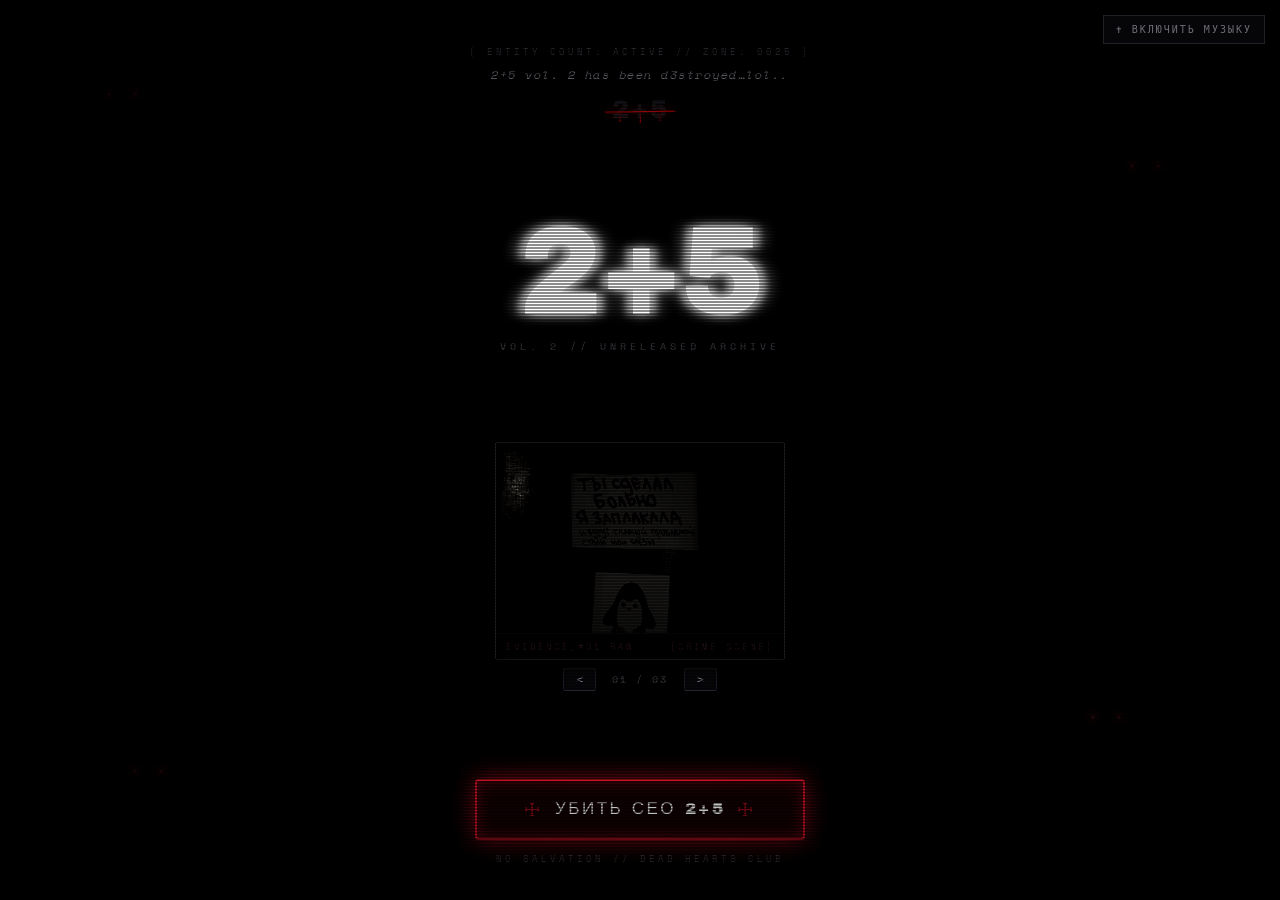
<file: index.html>
<!DOCTYPE html>
<html lang="ru">
<head>
  <meta charset="UTF-8">
  <meta name="viewport" content="width=device-width, initial-scale=1.0, maximum-scale=1.0, user-scalable=no">
  <title>2+5 // DESTROYED</title>
  <link rel="preconnect" href="https://fonts.googleapis.com">
  <link rel="preconnect" href="https://fonts.gstatic.com" crossorigin>
  <link href="https://fonts.googleapis.com/css2?family=Archivo+Black&family=Space+Mono:ital,wght@0,400;0,700;1,400&display=swap" rel="stylesheet">
  
  <style>
    * {
      margin: 0;
      padding: 0;
      box-sizing: border-box;
      -webkit-tap-highlight-color: transparent;
    }

    html, body {
      width: 100%;
      min-height: 100vh;
      min-height: 100dvh;
      background-color: #000000 !important;
      color: #d6d6d6;
      font-family: 'Space Mono', monospace;
      overflow-x: hidden;
      user-select: none;
      position: relative;
    }

    /* ЭЛТ полосы и виньетка */
    .scanlines {
      position: fixed;
      inset: 0;
      background: linear-gradient(rgba(18, 16, 16, 0) 50%, rgba(0, 0, 0, 0.7) 50%);
      background-size: 100% 3px;
      z-index: 30;
      pointer-events: none;
      opacity: 0.65;
    }

    .vignette {
      position: fixed;
      inset: 0;
      background: radial-gradient(circle at center, transparent 30%, #000000 95%);
      z-index: 31;
      pointer-events: none;
    }

    /* Глаза */
    .bg-eyes {
      position: fixed;
      inset: 0;
      pointer-events: none;
      z-index: 2;
    }

    .eye-pair {
      position: absolute;
      display: flex;
      gap: 12px;
      opacity: 0.35;
      filter: drop-shadow(0 0 5px rgba(255, 0, 0, 0.6));
    }

    .bg-eye {
      width: 14px;
      height: 7px;
      background: #080808;
      border-radius: 50%;
      border-top: 1px solid #7a151b;
      border-bottom: 1px solid #330b0e;
      position: relative;
      display: flex;
      align-items: center;
      justify-content: center;
    }

    .bg-eye::after {
      content: "";
      width: 4px;
      height: 4px;
      background: #ff2a3b;
      border-radius: 50%;
      box-shadow: 0 0 6px #ff2a3b;
    }

    .eye-tl { top: 10%; left: 8%; animation: eyeBlink 5.5s infinite; }
    .eye-tr { top: 18%; right: 9%; animation: eyeBlink 7s infinite 1.4s; }
    .eye-bl { bottom: 14%; left: 10%; animation: eyeBlink 6.2s infinite 2.8s; }
    .eye-br { bottom: 20%; right: 12%; animation: eyeBlink 8s infinite 0.5s; }

    @keyframes eyeBlink {
      0%, 93%, 100% { transform: scaleY(1); opacity: 0.35; }
      95% { transform: scaleY(0.08); opacity: 0.05; }
      97% { transform: scaleY(1); opacity: 0.35; }
    }

    /* Пробегающие тени */
    .entity-corridor {
      position: fixed;
      inset: 0;
      pointer-events: none;
      z-index: 3;
      overflow: hidden;
    }

    .shadow-runner {
      position: absolute;
      width: 65px;
      height: 140px;
      background: radial-gradient(ellipse at center, rgba(15, 15, 18, 0.9) 0%, rgba(5, 5, 6, 0.5) 60%, transparent 100%);
      filter: blur(5px) contrast(150%);
      opacity: 0;
      transform: skewX(-20deg);
    }

    .runner-1 {
      top: 14%;
      animation: dashAcross 7s infinite cubic-bezier(0.8, 0, 0.2, 1);
    }

    .runner-2 {
      bottom: 25%;
      animation: dashBack 9.5s infinite 3.5s cubic-bezier(0.8, 0, 0.2, 1);
    }

    @keyframes dashAcross {
      0% { left: -100px; opacity: 0; }
      20% { opacity: 0; }
      24% { left: 20%; opacity: 0.45; filter: blur(6px) drop-shadow(0 0 10px #ff001e); }
      27% { left: 120%; opacity: 0; }
      100% { left: 120%; opacity: 0; }
    }

    @keyframes dashBack {
      0% { right: -100px; opacity: 0; }
      35% { opacity: 0; }
      38% { right: 25%; opacity: 0.4; filter: blur(7px) drop-shadow(0 0 12px #330005); }
      41% { right: 120%; opacity: 0; }
      100% { right: 120%; opacity: 0; }
    }

    /* Основная оболочка */
    .wrapper {
      position: relative;
      z-index: 25;
      min-height: 100vh;
      min-height: 100dvh;
      display: flex;
      flex-direction: column;
      justify-content: space-between;
      align-items: center;
      padding: 35px 20px 35px;
      text-align: center;
      gap: 15px;
    }

    /* Звук */
    .audio-tag {
      position: fixed;
      top: 15px;
      right: 15px;
      z-index: 50;
      display: flex;
      align-items: center;
      gap: 8px;
      padding: 6px 12px;
      background: rgba(8, 8, 10, 0.85);
      border: 1px solid #202026;
      font-size: 10px;
      letter-spacing: 2px;
      color: #6d6d75;
      cursor: pointer;
      backdrop-filter: blur(5px);
    }

    .audio-tag.active {
      color: #ff2222;
      border-color: #610e14;
      box-shadow: 0 0 14px rgba(255, 0, 0, 0.4);
    }

    /* Верх */
    .header-box {
      display: flex;
      flex-direction: column;
      align-items: center;
      gap: 8px;
      margin-top: 10px;
    }

    .terminal-line {
      font-size: 9px;
      color: #44434d;
      letter-spacing: 3px;
      text-transform: uppercase;
    }

    .destroyed-title {
      font-size: 12px;
      color: #8c8994;
      letter-spacing: 1.5px;
      font-style: italic;
    }

    .weeping-box {
      position: relative;
      display: inline-block;
      margin-top: 4px;
    }

    .weep-text {
      font-family: 'Archivo Black', sans-serif;
      font-size: 26px;
      color: #1a1a1f;
      letter-spacing: 2px;
      display: block;
    }

    .tear-svg {
      position: absolute;
      top: 0;
      left: -15%;
      width: 130%;
      height: 120%;
      pointer-events: none;
      filter: drop-shadow(0 0 5px rgba(200, 0, 0, 0.6));
    }

    /* 2+5 по центру */
    .center-content {
      display: flex;
      flex-direction: column;
      align-items: center;
      justify-content: center;
      margin: 10px 0 5px;
    }

    .blur-stack {
      position: relative;
      display: inline-block;
      animation: darkPulse 4.5s infinite ease-in-out;
    }

    .blur-stack .layer {
      font-family: 'Archivo Black', sans-serif;
      font-size: clamp(65px, 22vw, 125px);
      line-height: 0.9;
      letter-spacing: -2px;
      color: #ffffff;
      display: block;
    }

    .blur-stack .layer:not(.main-text) {
      position: absolute;
      top: 0;
      left: 0;
      width: 100%;
      height: 100%;
    }

    .blur-stack .back-2 {
      transform: translateX(-14px);
      opacity: 0.25;
      filter: blur(6px);
    }

    .blur-stack .back-1 {
      transform: translateX(-7px);
      opacity: 0.55;
      filter: blur(3px);
    }

    .blur-stack .front-1 {
      transform: translateX(7px);
      opacity: 0.55;
      filter: blur(3px);
    }

    .blur-stack .front-2 {
      transform: translateX(14px);
      opacity: 0.25;
      filter: blur(6px);
    }

    .blur-stack .main-text {
      position: relative;
      z-index: 2;
      text-shadow: 0 0 12px rgba(255, 255, 255, 0.85);
    }

    .sub-whisper {
      font-size: 10px;
      letter-spacing: 4px;
      color: #47454f;
      margin-top: 10px;
      text-transform: uppercase;
    }

    @keyframes darkPulse {
      0%, 100% { opacity: 1; }
      30% { opacity: 0.95; }
      31% { opacity: 0.1; }
      33% { opacity: 0.85; }
      34% { opacity: 0.05; }
      36% { opacity: 1; }
      75% { opacity: 0.9; }
      76% { opacity: 0.3; }
      78% { opacity: 1; }
    }

    /* ЛИСТАЮЩИЙСЯ СЛАЙДЕР С ФОТОГРАФИЯМИ */
    .slider-box {
      width: 100%;
      max-width: 290px;
      position: relative;
      display: flex;
      flex-direction: column;
      align-items: center;
      gap: 8px;
    }

    .slider-view {
      width: 100%;
      aspect-ratio: 4 / 3;
      background: #09090c;
      border: 1px solid #24242d;
      box-shadow: 0 6px 25px rgba(0,0,0,0.9), inset 0 0 20px rgba(0,0,0,0.8);
      position: relative;
      overflow: hidden;
      border-radius: 2px;
    }

    .slide-item {
      position: absolute;
      inset: 0;
      opacity: 0;
      transition: opacity 0.5s ease;
      display: flex;
      flex-direction: column;
      justify-content: flex-end;
      background-size: cover;
      background-position: center;
      filter: grayscale(80%) contrast(120%) brightness(85%);
    }

    .slide-item.active {
      opacity: 1;
    }

    /* Заглушки для фото в стиле PSX / darkroom */
    .slide-1 {
      background-image: url('pic1.jpg');
    }
    .slide-2 {
      background-image: url('pic2.jpg');
    }
    .slide-3 {
      background-image: url('pic3.jpg');
    }


    .slide-caption {
      background: rgba(4, 4, 6, 0.85);
      border-top: 1px solid #1a1a22;
      padding: 6px 10px;
      font-size: 9px;
      letter-spacing: 2px;
      color: #8c1d28;
      text-transform: uppercase;
      display: flex;
      justify-content: space-between;
      backdrop-filter: blur(4px);
    }

    .slider-nav {
      display: flex;
      align-items: center;
      gap: 16px;
    }

    .nav-btn {
      background: #09090d;
      border: 1px solid #262633;
      color: #9e9ba8;
      font-family: monospace;
      padding: 4px 12px;
      font-size: 11px;
      cursor: pointer;
      border-radius: 2px;
    }

    .nav-btn:active {
      color: #fff;
      border-color: #8c1d28;
    }

    .slide-counter {
      font-size: 10px;
      letter-spacing: 2px;
      color: #55535f;
    }

    /* ЗАМЕТНАЯ ЯРКАЯ КНОПКА «УБИТЬ СЕО 2+5» */
    .footer-box {
      display: flex;
      flex-direction: column;
      align-items: center;
      gap: 12px;
      width: 100%;
      margin-top: 5px;
    }

    .destroy-trigger {
      background: #170104;
      border: 2px solid #ff172b;
      color: #ffffff;
      font-family: 'Archivo Black', sans-serif;
      font-size: clamp(14px, 4vw, 17px);
      letter-spacing: 2.5px;
      text-transform: uppercase;
      padding: 18px 24px;
      display: flex;
      align-items: center;
      justify-content: center;
      gap: 12px;
      cursor: pointer;
      outline: none;
      width: 100%;
      max-width: 330px;
      border-radius: 4px;
      touch-action: manipulation;
      /* Яркое неоновое кровавое свечение */
      box-shadow: 
        0 0 25px rgba(255, 23, 43, 0.75), 
        inset 0 0 16px rgba(255, 23, 43, 0.45);
      animation: alertGlow 1.8s infinite ease-in-out;
      transition: all 0.2s ease;
    }

    @keyframes alertGlow {
      0%, 100% {
        transform: scale(1);
        border-color: #ff172b;
        box-shadow: 0 0 22px rgba(255, 23, 43, 0.75), inset 0 0 15px rgba(255, 23, 43, 0.45);
        text-shadow: 0 0 6px #ffffff;
      }
      50% {
        transform: scale(1.03);
        border-color: #ff5463;
        box-shadow: 0 0 35px rgba(255, 23, 43, 1), inset 0 0 25px rgba(255, 23, 43, 0.75);
        text-shadow: 0 0 12px #ffffff;
      }
    }

    .destroy-trigger:active, .destroy-trigger.dead {
      background: #360207;
      border-color: #ffffff;
      color: #ff2222;
      box-shadow: 0 0 45px rgba(255, 23, 43, 1);
      transform: scale(0.96);
    }

    .btn-cross {
      font-size: 18px;
      color: #ff172b;
    }

    .manifesto {
      font-size: 9px;
      letter-spacing: 3px;
      color: #403e47;
      text-transform: uppercase;
    }

    .glitch-shake {
      animation: screenShake 0.4s cubic-bezier(0.36, 0.07, 0.19, 0.97) both;
    }

    @keyframes screenShake {
      10%, 90% { transform: translate3d(-4px, 3px, 0); }
      20%, 80% { transform: translate3d(5px, -4px, 0); }
      30%, 50%, 70% { transform: translate3d(-7px, 4px, 0); }
      40%, 60% { transform: translate3d(6px, -3px, 0); }
    }
  </style>
</head>
<body id="screen">
  <div class="scanlines"></div>
  <div class="vignette"></div>

  <div class="bg-eyes">
    <div class="eye-pair eye-tl">
      <div class="bg-eye"></div>
      <div class="bg-eye"></div>
    </div>
    <div class="eye-pair eye-tr">
      <div class="bg-eye"></div>
      <div class="bg-eye"></div>
    </div>
    <div class="eye-pair eye-bl">
      <div class="bg-eye"></div>
      <div class="bg-eye"></div>
    </div>
    <div class="eye-pair eye-br">
      <div class="bg-eye"></div>
      <div class="bg-eye"></div>
    </div>
  </div>

  <div class="entity-corridor">
    <div class="shadow-runner runner-1"></div>
    <div class="shadow-runner runner-2"></div>
  </div>

  <div class="audio-tag" id="soundBtn">
    <span>✝</span>
    <span class="audio-status">ВКЛЮЧИТЬ МУЗЫКУ</span>
  </div>

  <audio id="player" loop preload="auto">
    <source src="track.mp3" type="audio/mpeg">
  </audio>

  <div class="wrapper">
    <div class="header-box">
      <div class="terminal-line">[ entity count: active // zone: 0025 ]</div>
      <div class="destroyed-title">2+5 vol. 2 has been d3stroyed…lol..</div>
      
      <div class="weeping-box">
        <span class="weep-text">2+5</span>
        <svg class="tear-svg" viewBox="0 0 160 50">
          <line x1="5" y1="26" x2="155" y2="24" stroke="#8b0000" stroke-width="3" stroke-linecap="round"/>
          <line x1="8" y1="28" x2="150" y2="22" stroke="#ff1a1a" stroke-width="1.2" opacity="0.8"/>
          <path d="M 38 26 Q 36 38 35 44 Q 35 48 37 48 Q 39 48 38 42 Z" fill="#8b0000"/>
          <path d="M 82 25 Q 80 40 79 47 Q 79 50 81 50 Q 83 50 82 43 Z" fill="#b30000"/>
          <path d="M 124 24 Q 122 35 121 42 Q 121 45 123 45 Q 125 45 124 38 Z" fill="#660000"/>
        </svg>
      </div>
    </div>

    <div class="center-content">
      <div class="blur-stack">
        <span class="layer back-2">2+5</span>
        <span class="layer back-1">2+5</span>
        <span class="layer main-text">2+5</span>
        <span class="layer front-1">2+5</span>
        <span class="layer front-2">2+5</span>
      </div>
      <div class="sub-whisper">vol. 2 // unreleased archive</div>
    </div>

    <!-- ЛИСТАЮЩИЕСЯ ФОТОГРАФИИ-ВЕЩДОКИ -->
    <div class="slider-box">
      <div class="slider-view" id="sliderView">
        <div class="slide-item slide-1 active">
          <div class="slide-caption">
            <span>evidence_#01.raw</span>
            <span>[CRIME SCENE]</span>
          </div>
        </div>
        <div class="slide-item slide-2">
          <div class="slide-caption">
            <span>evidence_#02.raw</span>
            <span>[CORRUPTED]</span>
          </div>
        </div>
        <div class="slide-item slide-3">
          <div class="slide-caption">
            <span>evidence_#03.raw</span>
            <span>[MORGUE SECTOR]</span>
          </div>
        </div>
      </div>

      <div class="slider-nav">
        <button class="nav-btn" id="prevSlide">&lt;</button>
        <span class="slide-counter" id="slideIndicator">01 / 03</span>
        <button class="nav-btn" id="nextSlide">&gt;</button>
      </div>
    </div>

    <!-- ЯРКАЯ КНОПКА «УБИТЬ СЕО 2+5» -->
    <div class="footer-box">
      <button class="destroy-trigger" id="killTrigger" type="button">
        <span class="btn-cross">☩</span>
        <span class="btn-label">убить сео 2+5</span>
        <span class="btn-cross">☩</span>
      </button>
      <div class="manifesto">no salvation // dead hearts club</div>
    </div>
  </div>

  <script>
    // Процедурный крик и помехи
    function playScreechDeath() {
      try {
        const ctx = new (window.AudioContext || window.webkitAudioContext)();
        const bufferSize = ctx.sampleRate * 0.45;
        const buffer = ctx.createBuffer(1, bufferSize, ctx.sampleRate);
        const data = buffer.getChannelData(0);
        for (let i = 0; i < bufferSize; i++) {
          data[i] = Math.random() * 2 - 1;
        }

        const noise = ctx.createBufferSource();
        noise.buffer = buffer;

        const filter = ctx.createBiquadFilter();
        filter.type = 'bandpass';
        filter.frequency.setValueAtTime(800, ctx.currentTime);
        filter.frequency.exponentialRampToValueAtTime(3200, ctx.currentTime + 0.25);
        filter.Q.value = 4;

        const noiseGain = ctx.createGain();
        noiseGain.gain.setValueAtTime(0.7, ctx.currentTime);
        noiseGain.gain.exponentialRampToValueAtTime(0.01, ctx.currentTime + 0.45);

        noise.connect(filter);
        filter.connect(noiseGain);
        noiseGain.connect(ctx.destination);
        noise.start();

        const osc = ctx.createOscillator();
        const oscGain = ctx.createGain();
        osc.type = 'sawtooth';
        osc.frequency.setValueAtTime(220, ctx.currentTime);
        osc.frequency.linearRampToValueAtTime(880, ctx.currentTime + 0.08);
        osc.frequency.exponentialRampToValueAtTime(70, ctx.currentTime + 0.45);

        oscGain.gain.setValueAtTime(0.6, ctx.currentTime);
        oscGain.gain.exponentialRampToValueAtTime(0.01, ctx.currentTime + 0.45);

        osc.connect(oscGain);
        oscGain.connect(ctx.destination);
        osc.start();
        osc.stop(ctx.currentTime + 0.45);
      } catch (e) {}
    }

    // Аудио плеер
    const soundBtn = document.getElementById('soundBtn');
    const player = document.getElementById('player');
    const audioStatus = soundBtn.querySelector('.audio-status');
    let soundActive = false;

    soundBtn.addEventListener('click', () => {
      if (!soundActive) {
        player.play().then(() => {
          soundActive = true;
          audioStatus.textContent = 'SOUND: HUZZY B';
          soundBtn.classList.add('active');
        }).catch(() => {
          audioStatus.textContent = 'TRACK.MP3 NOT FOUND';
        });
      } else {
        player.pause();
        soundActive = false;
        audioStatus.textContent = 'SOUND: MUTED';
        soundBtn.classList.remove('active');
      }
    });

    // Логика слайдера фото
    const slides = document.querySelectorAll('.slide-item');
    const indicator = document.getElementById('slideIndicator');
    let currentSlide = 0;

    function showSlide(index) {
      slides.forEach((s, idx) => {
        s.classList.toggle('active', idx === index);
      });
      indicator.textContent = `0${index + 1} / 0${slides.length}`;
    }

    document.getElementById('nextSlide').addEventListener('click', () => {
      currentSlide = (currentSlide + 1) % slides.length;
      showSlide(currentSlide);
    });

    document.getElementById('prevSlide').addEventListener('click', () => {
      currentSlide = (currentSlide - 1 + slides.length) % slides.length;
      showSlide(currentSlide);
    });

    // Свайп пальцем по экрану для перелистывания фото на iPhone
    let touchStartX = 0;
    const sliderView = document.getElementById('sliderView');

    sliderView.addEventListener('touchstart', (e) => {
      touchStartX = e.touches[0].clientX;
    }, { passive: true });

    sliderView.addEventListener('touchend', (e) => {
      const touchEndX = e.changedTouches[0].clientX;
      if (touchStartX - touchEndX > 40) {
        currentSlide = (currentSlide + 1) % slides.length;
        showSlide(currentSlide);
      } else if (touchEndX - touchStartX > 40) {
        currentSlide = (currentSlide - 1 + slides.length) % slides.length;
        showSlide(currentSlide);
      }
    });

    // Клик по кнопке «убить сео»
    const killBtn = document.getElementById('killTrigger');
    const screen = document.getElementById('screen');

    killBtn.addEventListener('click', () => {
      playScreechDeath();
      screen.classList.add('glitch-shake');
      killBtn.classList.add('dead');
      killBtn.querySelector('.btn-label').textContent = 'ликвидирован...';

      setTimeout(() => {
        window.location.href = 'morgue.html';
      }, 650);
    });
  </script>
</body>
</html>
</file>
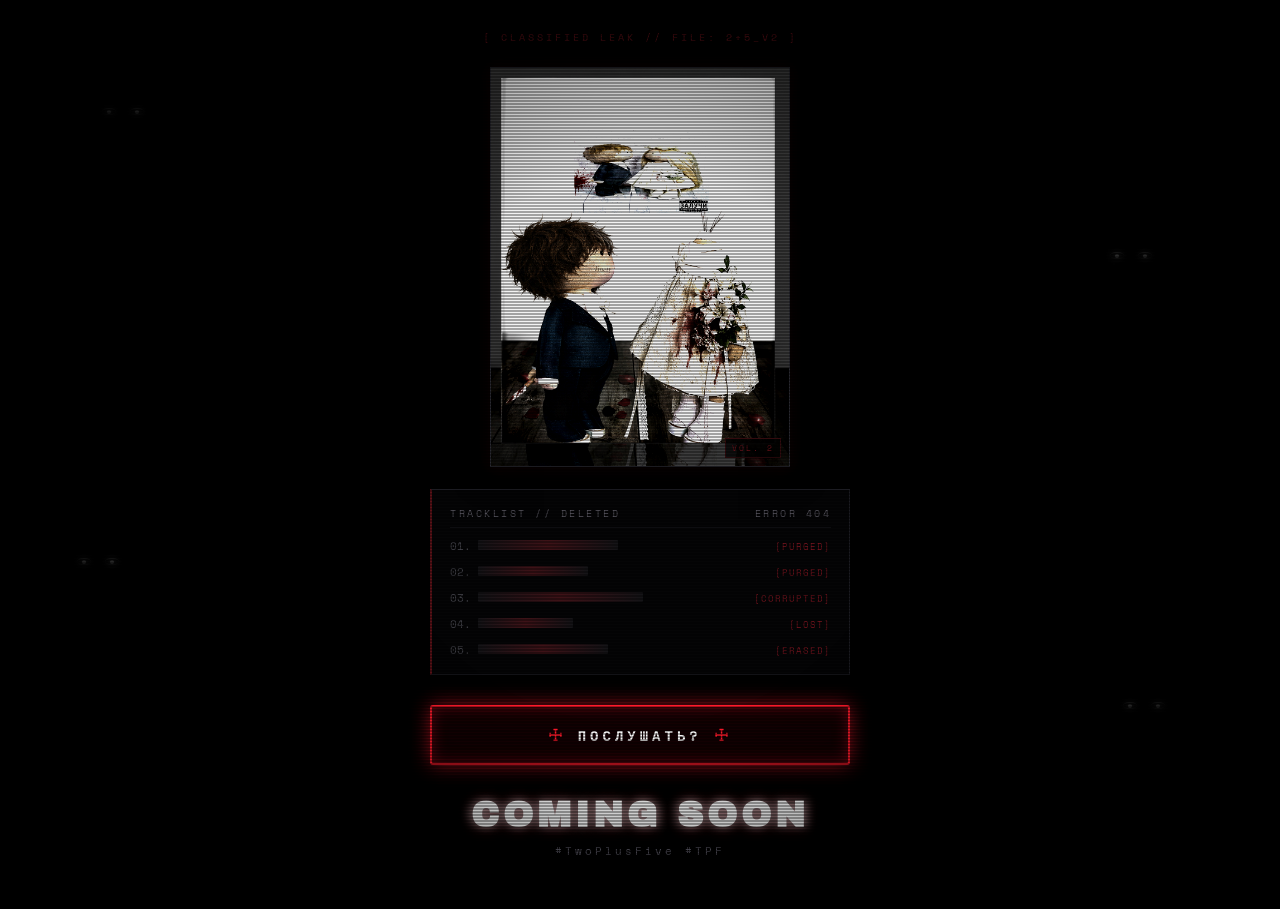
<file: archive.html>
<!DOCTYPE html>
<html lang="ru">
<head>
  <meta charset="UTF-8">
  <meta name="viewport" content="width=device-width, initial-scale=1.0, maximum-scale=1.0, user-scalable=no">
  <title>ARCHIVE // 2+5 VOL. 2</title>
  <link rel="preconnect" href="https://fonts.googleapis.com">
  <link rel="preconnect" href="https://fonts.gstatic.com" crossorigin>
  <link href="https://fonts.googleapis.com/css2?family=Archivo+Black&family=Space+Mono:ital,wght@0,400;0,700;1,400&display=swap" rel="stylesheet">

  <style>
    * {
      margin: 0;
      padding: 0;
      box-sizing: border-box;
      -webkit-tap-highlight-color: transparent;
    }

    body {
      background-color: #000000;
      color: #b5b5b5;
      font-family: 'Space Mono', monospace;
      min-height: 100vh;
      min-height: 100dvh;
      overflow-x: hidden;
      user-select: none;
      position: relative;
      display: flex;
      flex-direction: column;
      align-items: center;
      padding: 30px 16px 50px;
    }

    .scanlines {
      position: fixed;
      inset: 0;
      background: linear-gradient(rgba(18, 16, 16, 0) 50%, rgba(0, 0, 0, 0.6) 50%);
      background-size: 100% 3px;
      z-index: 40;
      pointer-events: none;
      opacity: 0.55;
    }

    .vignette {
      position: fixed;
      inset: 0;
      background: radial-gradient(circle at center, transparent 35%, #000000 95%);
      z-index: 41;
      pointer-events: none;
    }

    /* Наблюдающие глаза */
    .eyes-layer {
      position: fixed;
      inset: 0;
      pointer-events: none;
      z-index: 5;
    }

    .eye-pair {
      position: absolute;
      display: flex;
      gap: 14px;
      opacity: 0.35;
      filter: drop-shadow(0 0 4px rgba(255, 255, 255, 0.4));
    }

    .peeping-eye {
      width: 14px;
      height: 7px;
      background: #111;
      border-radius: 50%;
      border-top: 1px solid #777;
      border-bottom: 1px solid #444;
      position: relative;
      overflow: hidden;
      display: flex;
      align-items: center;
      justify-content: center;
    }

    .peeping-eye::after {
      content: "";
      width: 4px;
      height: 4px;
      background: #ffffff;
      border-radius: 50%;
      box-shadow: 0 0 5px #ffffff;
    }

    .pair-1 { top: 12%; left: 8%; animation: slowBlink 6.5s infinite; }
    .pair-2 { top: 28%; right: 10%; animation: slowBlink 8.2s infinite 1.8s; }
    .pair-3 { top: 62%; left: 6%; animation: slowBlink 7.1s infinite 3.2s; }
    .pair-4 { top: 78%; right: 9%; animation: slowBlink 9s infinite 0.7s; }

    @keyframes slowBlink {
      0%, 94%, 100% { transform: scaleY(1); opacity: 0.35; }
      96% { transform: scaleY(0.05); opacity: 0.05; }
      98% { transform: scaleY(1); opacity: 0.35; }
    }

    .content-box {
      position: relative;
      z-index: 20;
      width: 100%;
      max-width: 420px;
      display: flex;
      flex-direction: column;
      align-items: center;
      gap: 22px;
    }

    .top-warning {
      font-size: 10px;
      letter-spacing: 3px;
      color: #631219;
      text-transform: uppercase;
      text-align: center;
    }

    .cover-frame {
      position: relative;
      width: 82%;
      max-width: 300px;
      aspect-ratio: 3 / 4;
      background: #08080a;
      border: 1px solid #292930;
      box-shadow: 0 0 35px rgba(0, 0, 0, 0.95), 0 0 15px rgba(90, 15, 22, 0.3);
      overflow: hidden;
    }

    .cover-frame img {
      width: 100%;
      height: 100%;
      object-fit: cover;
      display: block;
      filter: contrast(110%) brightness(95%);
    }

    .cover-overlay-tag {
      position: absolute;
      bottom: 8px;
      right: 8px;
      font-size: 8px;
      letter-spacing: 2px;
      background: rgba(0, 0, 0, 0.75);
      padding: 3px 6px;
      color: #70131b;
      border: 1px solid #330b0e;
    }

    /* Уничтоженный треклист */
    .tracklist-corrupted {
      width: 100%;
      background: rgba(6, 6, 8, 0.85);
      border: 1px solid #1c1c22;
      border-left: 2px solid #5a1117;
      padding: 16px 18px;
      display: flex;
      flex-direction: column;
      gap: 10px;
    }

    .tracklist-header {
      font-size: 10px;
      letter-spacing: 2.5px;
      color: #55535c;
      text-transform: uppercase;
      border-bottom: 1px solid #141418;
      padding-bottom: 6px;
      display: flex;
      justify-content: space-between;
    }

    .track-row {
      display: flex;
      align-items: center;
      justify-content: space-between;
      font-size: 11px;
      color: #404047;
      position: relative;
    }

    .censored-bar {
      display: inline-block;
      height: 10px;
      background: #141417;
      border-radius: 1px;
      position: relative;
      overflow: hidden;
    }

    .censored-bar::after {
      content: "";
      position: absolute;
      inset: 0;
      background: linear-gradient(90deg, transparent, rgba(90, 17, 23, 0.6), transparent);
      animation: sweepCorrupt 3s infinite;
    }

    @keyframes sweepCorrupt {
      0% { transform: translateX(-100%); }
      100% { transform: translateX(100%); }
    }

    .t1 { width: 140px; }
    .t2 { width: 110px; }
    .t3 { width: 165px; }
    .t4 { width: 95px; }
    .t5 { width: 130px; }

    .redacted-tag {
      font-size: 9px;
      color: #78151f;
      letter-spacing: 1px;
    }

    /* ЗАЗЫВАЮЩАЯ НЕОНОВАЯ КНОПКА «ПОСЛУШАТЬ?» */
    .listen-bait-wrap {
      width: 100%;
      position: relative;
      display: flex;
      justify-content: center;
      margin: 8px 0;
    }

    .listen-btn {
      width: 100%;
      background: #140103;
      border: 2px solid #ff1a2b;
      color: #ffffff;
      font-family: 'Space Mono', monospace;
      font-size: 14px;
      font-weight: 700;
      letter-spacing: 4px;
      text-transform: uppercase;
      padding: 16px 20px;
      cursor: pointer;
      display: flex;
      align-items: center;
      justify-content: center;
      gap: 12px;
      outline: none;
      touch-action: manipulation;
      border-radius: 3px;
      /* Навязчивый пульсирующий неон и призыв к клику */
      box-shadow: 
        0 0 20px rgba(255, 26, 43, 0.7),
        inset 0 0 15px rgba(255, 26, 43, 0.4);
      animation: lurePulse 1.8s infinite ease-in-out;
    }

    @keyframes lurePulse {
      0%, 100% {
        transform: scale(1);
        border-color: #ff1a2b;
        box-shadow: 0 0 20px rgba(255, 26, 43, 0.7), inset 0 0 15px rgba(255, 26, 43, 0.4);
        color: #ffffff;
      }
      50% {
        transform: scale(1.04);
        border-color: #ff5967;
        box-shadow: 0 0 35px rgba(255, 26, 43, 1), inset 0 0 25px rgba(255, 26, 43, 0.7);
        color: #fff2f3;
        text-shadow: 0 0 8px #ffffff;
      }
    }

    .btn-cross {
      font-size: 16px;
      color: #ff1a2b;
      animation: crossSpin 3.6s infinite linear;
    }

    @keyframes crossSpin {
      0% { transform: rotate(0deg); }
      50% { transform: rotate(180deg); }
      100% { transform: rotate(360deg); }
    }

    /* Блок Coming Soon */
    .footer-promo {
      text-align: center;
      display: flex;
      flex-direction: column;
      align-items: center;
      gap: 8px;
    }

    .coming-soon {
      font-family: 'Archivo Black', sans-serif;
      font-size: clamp(26px, 8vw, 36px);
      letter-spacing: 4px;
      color: #ffffff;
      text-shadow: 
        -4px 0 8px rgba(255, 255, 255, 0.4),
         4px 0 8px rgba(255, 255, 255, 0.4),
         0 0 16px rgba(180, 20, 30, 0.6);
      animation: subtlePulse 4s infinite ease-in-out;
    }

    @keyframes subtlePulse {
      0%, 100% { opacity: 1; transform: scale(1); }
      50% { opacity: 0.85; transform: scale(0.99); }
    }

    .hashtags {
      font-size: 11px;
      letter-spacing: 3px;
      color: #63616e;
      font-weight: 500;
    }

    /* СКРИМЕР: ВЫБЕГАЮЩИЙ СЛЕДОВАТЕЛЬ И ЛЕТЯЩАЯ ПУЛЯ */
    .screamer-stage {
      position: fixed;
      inset: 0;
      z-index: 100;
      pointer-events: none;
      display: none;
      align-items: center;
      justify-content: center;
      overflow: hidden;
      perspective: 800px;
    }

    .screamer-active .screamer-stage {
      display: flex;
    }

    /* 1. ЛЕТЯЩАЯ В ЭКРАН ПУЛЯ */
    .bullet-projectile {
      position: absolute;
      width: 18px;
      height: 18px;
      background: radial-gradient(circle, #fff 20%, #ff8800 60%, #ff0000 100%);
      border-radius: 50%;
      box-shadow: 0 0 25px #ff5500, 0 0 50px #ff0000;
      opacity: 0;
      z-index: 110;
    }

    .screamer-active .bullet-projectile {
      animation: bulletFly 1.25s cubic-bezier(0.7, 0, 0.3, 1) forwards;
    }

    @keyframes bulletFly {
      0% {
        transform: scale(0.2) translateZ(-600px);
        opacity: 0;
      }
      20% {
        opacity: 1;
        transform: scale(1.5) translateZ(-200px);
      }
      70% {
        transform: scale(12) translateZ(200px);
        opacity: 1;
      }
      90% {
        transform: scale(38) translateZ(500px);
        opacity: 1;
        filter: blur(4px);
      }
      100% {
        transform: scale(70) translateZ(700px);
        opacity: 0;
        filter: blur(12px);
      }
    }

    /* 2. НАБЕГАЮЩИЙ СЛЕДОВАТЕЛЬ TONETT */
    .rusher-entity {
      position: absolute;
      width: 280px;
      height: 380px;
      display: flex;
      flex-direction: column;
      align-items: center;
      transform: scale(0.1) translateZ(-500px);
      opacity: 0;
      filter: contrast(180%) brightness(120%);
      z-index: 105;
    }

    .screamer-active .rusher-entity {
      animation: chargeForward 1.35s cubic-bezier(0.85, 0, 0.15, 1) forwards;
    }

    @keyframes chargeForward {
      0% {
        transform: scale(0.15) translateY(120px) translateZ(-400px);
        opacity: 0;
        filter: blur(8px) contrast(200%);
      }
      25% {
        opacity: 0.85;
      }
      60% {
        transform: scale(1.1) translateY(20px) translateZ(0);
        opacity: 1;
        filter: blur(1px) contrast(170%);
      }
      85% {
        transform: scale(3.2) translateY(-40px) translateZ(200px);
        opacity: 1;
        filter: blur(4px) contrast(220%);
      }
      100% {
        transform: scale(6.5) translateY(-80px) translateZ(400px);
        opacity: 0;
        filter: blur(15px);
      }
    }

    .rusher-head {
      width: 95px;
      height: 120px;
      background: #73594d;
      border-radius: 16px 16px 30px 30px;
      position: relative;
      box-shadow: inset 0 -20px 25px #150f0c, inset 0 10px 20px rgba(0,0,0,0.8);
      z-index: 3;
    }

    .rusher-head::before {
      content: "";
      position: absolute;
      top: -8px;
      left: -6px;
      right: -6px;
      height: 48px;
      background: #110d0b;
      border-radius: 14px 14px 4px 4px;
    }

    .rusher-eyes {
      position: absolute;
      top: 48px;
      left: 18px;
      right: 18px;
      display: flex;
      justify-content: space-between;
    }

    .r-eye {
      width: 15px;
      height: 10px;
      background: #000;
      position: relative;
    }

    .r-eye::after {
      content: "";
      position: absolute;
      width: 5px;
      height: 5px;
      background: #ff001e;
      top: 2px;
      left: 5px;
      box-shadow: 0 0 10px #ff001e;
    }

    .rusher-mouth {
      position: absolute;
      bottom: 18px;
      left: 50%;
      transform: translateX(-50%);
      width: 34px;
      height: 26px;
      background: #140305;
      border-radius: 4px 4px 14px 14px;
      border: 2px solid #570a10;
      box-shadow: inset 0 0 8px #000;
    }

    .rusher-body {
      width: 220px;
      height: 180px;
      background: #1c1f24;
      margin-top: -6px;
      border-radius: 26px 26px 0 0;
      position: relative;
      box-shadow: inset 0 30px 35px #070809;
      z-index: 2;
    }

    /* Слом экрана */
    .screamer-active {
      animation: violentCrack 1.4s cubic-bezier(0.36, 0.07, 0.19, 0.97) forwards;
    }

    @keyframes violentCrack {
      0% { transform: translate(0, 0) scale(1); filter: invert(0); }
      15% { transform: translate(-10px, 8px) scale(1.03); filter: invert(0.9) contrast(200%); }
      30% { transform: translate(12px, -10px) scale(0.98); filter: invert(0); }
      45% { transform: translate(-15px, -12px) scale(1.05); filter: invert(1) hue-rotate(180deg); }
      60% { transform: translate(14px, 15px) scale(1.02); filter: invert(0.3); }
      75% { transform: translate(-16px, 12px) scale(1.08); filter: invert(1); }
      90% { transform: translate(10px, -8px) scale(1.04); filter: invert(0); }
      100% { transform: translate(0, 0) scale(1); filter: invert(0); }
    }

    /* ФИНАЛЬНЫЙ ЧЕРНЫЙ ЭКРАН С "tonett." */
    .void-blackout {
      position: fixed;
      inset: 0;
      background: #000000;
      z-index: 200;
      display: flex;
      align-items: center;
      justify-content: center;
      opacity: 0;
      pointer-events: none;
      transition: opacity 0.3s ease;
    }

    .void-active {
      opacity: 1;
      pointer-events: auto;
    }

    .tonett-mark {
      font-family: 'Space Mono', monospace;
      font-size: clamp(34px, 10vw, 54px);
      letter-spacing: 6px;
      color: #940f19;
      text-transform: lowercase;
      text-shadow: 0 0 20px rgba(180, 15, 25, 0.8), 0 0 4px #ffffff;
      animation: fatalGlow 3s infinite ease-in-out;
    }

    @keyframes fatalGlow {
      0%, 100% { opacity: 0.9; text-shadow: 0 0 16px rgba(180, 15, 25, 0.8); }
      50% { opacity: 0.45; text-shadow: 0 0 4px rgba(180, 15, 25, 0.4); }
    }
  </style>
</head>
<body id="pageBody">
  <div class="scanlines"></div>
  <div class="vignette"></div>

  <div class="eyes-layer">
    <div class="eye-pair pair-1">
      <div class="peeping-eye"></div>
      <div class="peeping-eye"></div>
    </div>
    <div class="eye-pair pair-2">
      <div class="peeping-eye"></div>
      <div class="peeping-eye"></div>
    </div>
    <div class="eye-pair pair-3">
      <div class="peeping-eye"></div>
      <div class="peeping-eye"></div>
    </div>
    <div class="eye-pair pair-4">
      <div class="peeping-eye"></div>
      <div class="peeping-eye"></div>
    </div>
  </div>

  <div class="content-box" id="mainContent">
    <div class="top-warning">[ classified leak // file: 2+5_v2 ]</div>

    <div class="cover-frame">
      <img src="cover.jpg" alt="2+5 vol. 2 Cover">
      <div class="cover-overlay-tag">VOL. 2</div>
    </div>

    <div class="tracklist-corrupted">
      <div class="tracklist-header">
        <span>TRACKLIST // DELETED</span>
        <span>ERROR 404</span>
      </div>

      <div class="track-row">
        <span>01. <span class="censored-bar t1"></span></span>
        <span class="redacted-tag">[PURGED]</span>
      </div>
      <div class="track-row">
        <span>02. <span class="censored-bar t2"></span></span>
        <span class="redacted-tag">[PURGED]</span>
      </div>
      <div class="track-row">
        <span>03. <span class="censored-bar t3"></span></span>
        <span class="redacted-tag">[CORRUPTED]</span>
      </div>
      <div class="track-row">
        <span>04. <span class="censored-bar t4"></span></span>
        <span class="redacted-tag">[LOST]</span>
      </div>
      <div class="track-row">
        <span>05. <span class="censored-bar t5"></span></span>
        <span class="redacted-tag">[ERASED]</span>
      </div>
    </div>

    <!-- Зазывающая неоновая кнопка «послушать?» -->
    <div class="listen-bait-wrap">
      <button class="listen-btn" id="listenTrigger" type="button">
        <span class="btn-cross">☩</span>
        <span>послушать?</span>
        <span class="btn-cross">☩</span>
      </button>
    </div>

    <div class="footer-promo">
      <h2 class="coming-soon">COMING SOON</h2>
      <p class="hashtags">#TwoPlusFive #TPF</p>
    </div>
  </div>

  <!-- Сцена скримера с летящей пулей и следователем -->
  <div class="screamer-stage">
    <div class="bullet-projectile"></div>
    <div class="rusher-entity">
      <div class="rusher-head">
        <div class="rusher-eyes">
          <div class="r-eye"></div>
          <div class="r-eye"></div>
        </div>
        <div class="rusher-mouth"></div>
      </div>
      <div class="rusher-body"></div>
    </div>
  </div>

  <div class="void-blackout" id="voidScreen">
    <div class="tonett-mark">tonett.</div>
  </div>

  <script>
    function triggerHorrorScreamAndGunshot() {
      try {
        const ctx = new (window.AudioContext || window.webkitAudioContext)();
        if (ctx.state === 'suspended') ctx.resume();

        const duration = 1.6;

        // 1. Выстрел пули в упор
        const shotOsc = ctx.createOscillator();
        const shotGain = ctx.createGain();
        shotOsc.type = 'sawtooth';
        shotOsc.frequency.setValueAtTime(380, ctx.currentTime);
        shotOsc.frequency.exponentialRampToValueAtTime(30, ctx.currentTime + 0.4);
        shotGain.gain.setValueAtTime(1.0, ctx.currentTime);
        shotGain.gain.exponentialRampToValueAtTime(0.01, ctx.currentTime + 0.4);
        shotOsc.connect(shotGain);
        shotGain.connect(ctx.destination);
        shotOsc.start();
        shotOsc.stop(ctx.currentTime + 0.4);

        // 2. Ломание кинескопа (шум)
        const bufferSize = ctx.sampleRate * duration;
        const buffer = ctx.createBuffer(1, bufferSize, ctx.sampleRate);
        const data = buffer.getChannelData(0);
        for (let i = 0; i < bufferSize; i++) {
          data[i] = Math.random() * 2 - 1;
        }

        const noise = ctx.createBufferSource();
        noise.buffer = buffer;

        const noiseFilter = ctx.createBiquadFilter();
        noiseFilter.type = 'bandpass';
        noiseFilter.frequency.setValueAtTime(700, ctx.currentTime);
        noiseFilter.frequency.exponentialRampToValueAtTime(4500, ctx.currentTime + 0.9);
        noiseFilter.Q.value = 5;

        const noiseGain = ctx.createGain();
        noiseGain.gain.setValueAtTime(0.85, ctx.currentTime);
        noiseGain.gain.exponentialRampToValueAtTime(0.01, ctx.currentTime + duration);

        noise.connect(noiseFilter);
        noiseFilter.connect(noiseGain);
        noiseGain.connect(ctx.destination);
        noise.start();

        // 3. Вопль / крик нарастающей частоты
        const osc1 = ctx.createOscillator();
        const osc2 = ctx.createOscillator();
        const sGain = ctx.createGain();

        osc1.type = 'sawtooth';
        osc2.type = 'triangle';

        osc1.frequency.setValueAtTime(320, ctx.currentTime);
        osc1.frequency.linearRampToValueAtTime(1300, ctx.currentTime + 0.6);
        osc1.frequency.exponentialRampToValueAtTime(80, ctx.currentTime + duration);

        osc2.frequency.setValueAtTime(350, ctx.currentTime);
        osc2.frequency.linearRampToValueAtTime(1420, ctx.currentTime + 0.6);
        osc2.frequency.exponentialRampToValueAtTime(60, ctx.currentTime + duration);

        sGain.gain.setValueAtTime(0.9, ctx.currentTime);
        sGain.gain.exponentialRampToValueAtTime(0.01, ctx.currentTime + duration);

        osc1.connect(sGain);
        osc2.connect(sGain);
        sGain.connect(ctx.destination);

        osc1.start();
        osc2.start();
        osc1.stop(ctx.currentTime + duration);
        osc2.stop(ctx.currentTime + duration);
      } catch (e) {}
    }

    const listenBtn = document.getElementById('listenTrigger');
    const pageBody = document.getElementById('pageBody');
    const voidScreen = document.getElementById('voidScreen');
    const mainContent = document.getElementById('mainContent');

    listenBtn.addEventListener('click', () => {
      triggerHorrorScreamAndGunshot();
      pageBody.classList.add('screamer-active');

      setTimeout(() => {
        mainContent.style.display = 'none';
        voidScreen.classList.add('void-active');
      }, 1350);
    });
  </script>
</body>
</html>
</file>
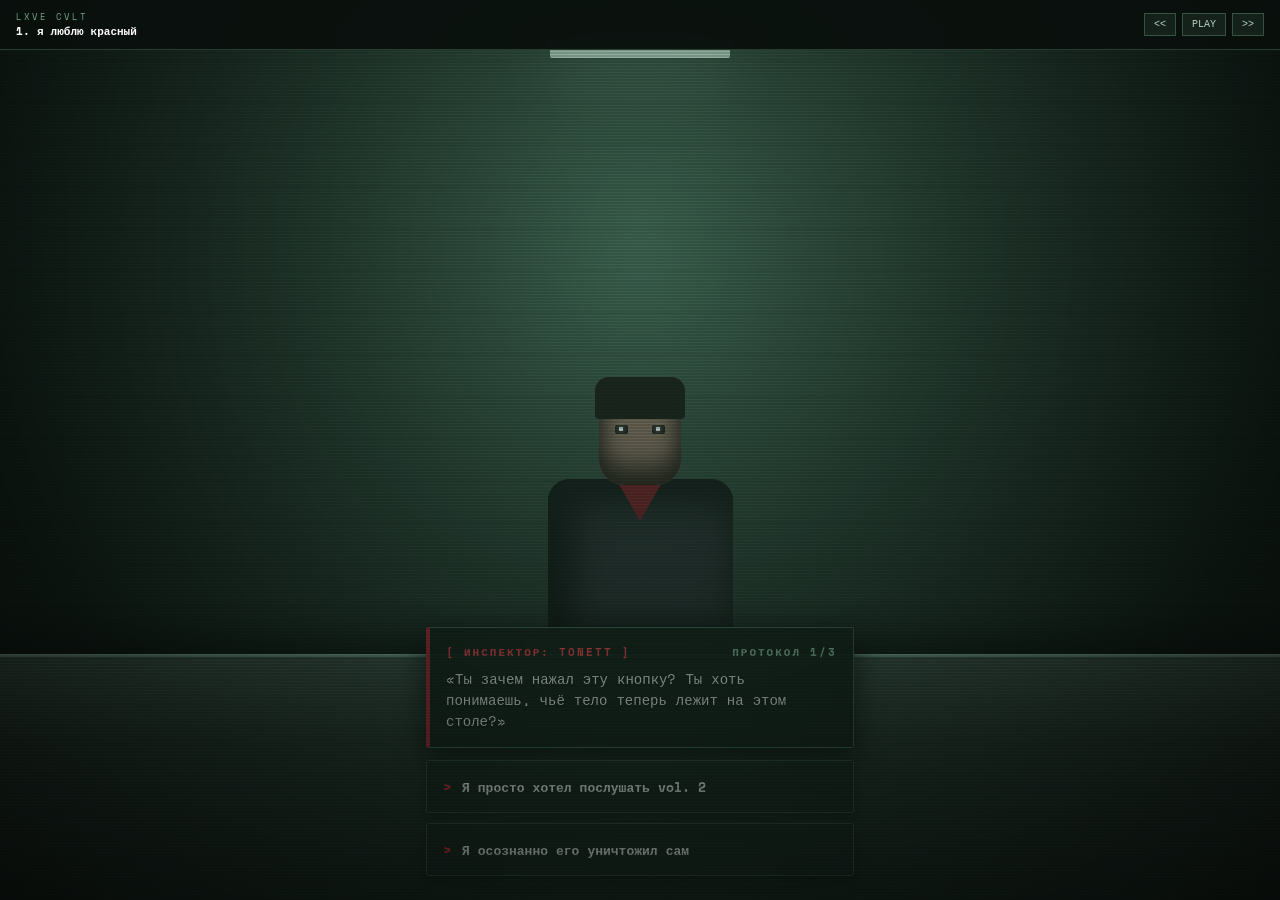
<file: morgue.html>
<!DOCTYPE html>
<html lang="ru">
<head>
  <meta charset="UTF-8">
  <meta name="viewport" content="width=device-width, initial-scale=1.0, maximum-scale=1.0, user-scalable=no">
  <title>MORGUE // AUTOPSY 0025</title>
  <link rel="preconnect" href="https://fonts.googleapis.com">
  <link rel="preconnect" href="https://fonts.gstatic.com" crossorigin>
  <link href="https://fonts.googleapis.com/css2?family=Space+Mono:ital,wght@0,400;0,700;1,400&display=swap" rel="stylesheet">

  <style>
    * {
      margin: 0;
      padding: 0;
      box-sizing: border-box;
      -webkit-tap-highlight-color: transparent;
    }

    body {
      background-color: #0b110e;
      color: #e5ede8;
      font-family: 'Space Mono', monospace;
      height: 100vh;
      height: 100dvh;
      overflow: hidden;
      user-select: none;
      position: relative;
    }

    .crt-overlay {
      position: fixed;
      inset: 0;
      background: linear-gradient(rgba(18, 16, 16, 0) 50%, rgba(0, 0, 0, 0.45) 50%);
      background-size: 100% 3px;
      z-index: 50;
      pointer-events: none;
      opacity: 0.4;
    }

    .vhs-noise {
      position: fixed;
      inset: 0;
      background: radial-gradient(circle at 50% 30%, rgba(55, 110, 85, 0.28) 0%, rgba(5, 8, 6, 0.75) 100%);
      z-index: 51;
      pointer-events: none;
    }

    .player-bar {
      position: fixed;
      top: 0;
      left: 0;
      right: 0;
      z-index: 60;
      background: rgba(10, 16, 13, 0.95);
      border-bottom: 1px solid #283d31;
      padding: 10px 16px;
      display: flex;
      align-items: center;
      justify-content: space-between;
      backdrop-filter: blur(6px);
    }

    .album-tag {
      display: flex;
      flex-direction: column;
    }

    .album-name {
      font-size: 9px;
      letter-spacing: 2px;
      color: #72a386;
      text-transform: uppercase;
    }

    .current-track-name {
      color: #ffffff;
      font-size: 11px;
      font-weight: 700;
      max-width: 160px;
      white-space: nowrap;
      overflow: hidden;
      text-overflow: ellipsis;
    }

    .player-controls {
      display: flex;
      gap: 6px;
    }

    .ctrl-btn {
      background: #15221b;
      border: 1px solid #365241;
      color: #b8d4c3;
      font-family: monospace;
      padding: 5px 9px;
      font-size: 10px;
      cursor: pointer;
    }

    .ctrl-btn:active {
      color: #fff;
      border-color: #5bb382;
    }

    .scene-viewport {
      position: relative;
      width: 100%;
      height: 100%;
      display: flex;
      flex-direction: column;
      justify-content: flex-end;
      align-items: center;
      perspective: 600px;
      transition: transform 0.1s ease;
    }

    .morgue-backdrop {
      position: absolute;
      inset: 0;
      background: 
        radial-gradient(ellipse at 50% 25%, rgba(120, 175, 145, 0.45) 0%, rgba(10, 16, 13, 0.8) 75%),
        repeating-linear-gradient(0deg, #17241e 0px, #17241e 40px, #0b120f 41px, #0b120f 42px),
        repeating-linear-gradient(90deg, #17241e 0px, #17241e 60px, #0b120f 61px, #0b120f 62px);
      z-index: 1;
    }

    .morgue-lamp {
      position: absolute;
      top: 48px;
      left: 50%;
      transform: translateX(-50%);
      width: 180px;
      height: 10px;
      background: #d8f5e3;
      border-radius: 2px;
      box-shadow: 0 15px 60px rgba(180, 240, 205, 0.6);
      z-index: 2;
      animation: lampFlicker 9s infinite;
    }

    @keyframes lampFlicker {
      0%, 100% { opacity: 1; }
      25% { opacity: 1; }
      26% { opacity: 0.4; }
      27% { opacity: 0.95; }
      70% { opacity: 1; }
      71% { opacity: 0.2; }
      72% { opacity: 0.85; }
      74% { opacity: 1; }
    }

    .character-wrap {
      position: absolute;
      bottom: 235px;
      left: 50%;
      transform: translateX(-50%);
      width: 220px;
      height: 280px;
      z-index: 10;
      display: flex;
      flex-direction: column;
      align-items: center;
      transition: transform 0.4s ease;
    }

    .char-head {
      width: 82px;
      height: 100px;
      background: #8b6e60;
      border-radius: 14px 14px 26px 26px;
      position: relative;
      box-shadow: inset 0 -18px 25px #241712, inset 0 10px 20px rgba(0,0,0,0.6);
      z-index: 3;
      transition: transform 0.6s ease;
    }

    .char-head::before {
      content: "";
      position: absolute;
      top: -8px;
      left: -4px;
      right: -4px;
      height: 42px;
      background: #14100d;
      border-radius: 14px 14px 4px 4px;
    }

    .char-eyes {
      position: absolute;
      top: 40px;
      left: 16px;
      right: 16px;
      display: flex;
      justify-content: space-between;
    }

    .eye {
      width: 13px;
      height: 9px;
      background: #0f0a07;
      border-radius: 2px;
      position: relative;
    }

    .eye::after {
      content: "";
      position: absolute;
      width: 4px;
      height: 4px;
      background: #ffffff;
      top: 2px;
      left: 4px;
      box-shadow: 0 0 6px #fff;
    }

    .char-body {
      width: 185px;
      height: 155px;
      background: #25292c;
      margin-top: -6px;
      border-radius: 22px 22px 0 0;
      position: relative;
      box-shadow: inset 0 25px 30px #0e1012, inset 25px 0 35px rgba(0,0,0,0.7);
      z-index: 2;
    }

    .char-collar {
      position: absolute;
      top: 0;
      left: 50%;
      transform: translateX(-50%);
      width: 0;
      height: 0;
      border-left: 24px solid transparent;
      border-right: 24px solid transparent;
      border-top: 42px solid #75141c;
    }

    .hand {
      position: absolute;
      bottom: -15px;
      width: 46px;
      height: 42px;
      background: #755b4f;
      border-radius: 8px;
      border: 2px solid #2a1f1a;
      z-index: 25;
      transition: all 0.5s cubic-bezier(0.25, 1, 0.5, 1);
    }

    .hand-left {
      left: -12px;
      transform: rotate(15deg);
    }

    .hand-right {
      right: -12px;
      transform: rotate(-15deg);
    }

    .gun-model {
      position: absolute;
      bottom: 25px;
      right: -30px;
      width: 58px;
      height: 38px;
      opacity: 0;
      transform: scale(0.6) rotate(-20deg);
      transition: all 0.8s cubic-bezier(0.2, 0.9, 0.3, 1);
      z-index: 30;
      pointer-events: none;
    }

    .gun-barrel {
      position: absolute;
      left: 0;
      top: 0;
      width: 44px;
      height: 15px;
      background: #1f2224;
      border: 1px solid #4a5054;
      box-shadow: inset 0 2px 3px #8e969b;
    }

    .gun-handle {
      position: absolute;
      right: 0;
      top: 10px;
      width: 19px;
      height: 28px;
      background: #4a2b20;
      transform: rotate(18deg);
      border: 1px solid #1a100b;
    }

    .morgue-table {
      position: absolute;
      bottom: 0;
      width: 140%;
      left: -20%;
      height: 240px;
      background: linear-gradient(180deg, #3d4e46 0%, #222d27 35%, #0f1612 100%);
      border-top: 3px solid #7ea894;
      box-shadow: 0 -15px 45px rgba(0, 0, 0, 0.9);
      z-index: 20;
      transform: rotateX(25deg);
    }

    .ui-overlay {
      position: relative;
      z-index: 55;
      width: 100%;
      max-width: 460px;
      padding: 0 16px 24px;
      display: flex;
      flex-direction: column;
      gap: 12px;
    }

    .dialogue-card {
      background: rgba(14, 22, 18, 0.96);
      border: 1px solid #3c5949;
      border-left: 4px solid #b31e2d;
      padding: 16px 16px;
      box-shadow: 0 10px 30px rgba(0, 0, 0, 0.85);
      border-radius: 2px;
    }

    .card-meta {
      display: flex;
      justify-content: space-between;
      font-size: 11px;
      color: #8bbfa1;
      letter-spacing: 2px;
      text-transform: uppercase;
      margin-bottom: 8px;
      font-weight: 700;
    }

    .inspector-badge {
      color: #ff3b4b;
    }

    .dialogue-text {
      font-size: 14px;
      line-height: 1.5;
      color: #ffffff;
      font-weight: 500;
      min-height: 52px;
      text-shadow: 0 1px 2px rgba(0, 0, 0, 0.8);
    }

    .answers-wrap {
      display: flex;
      flex-direction: column;
      gap: 10px;
    }

    .ans-btn {
      background: #131c17;
      border: 1px solid #344d3f;
      color: #ffffff;
      font-family: 'Space Mono', monospace;
      font-size: 13px;
      font-weight: 600;
      padding: 15px 16px;
      text-align: left;
      cursor: pointer;
      display: flex;
      align-items: center;
      gap: 10px;
      transition: all 0.2s ease;
      touch-action: manipulation;
      border-radius: 2px;
      box-shadow: 0 4px 12px rgba(0,0,0,0.5);
    }

    .ans-btn:active {
      background: #360f14;
      border-color: #ff2a3b;
      color: #ffffff;
      transform: scale(0.98);
    }

    .ans-mark {
      color: #ff2a3b;
      font-weight: 900;
      font-size: 14px;
    }

    .slam-one .hand-right {
      animation: slowSingleSlam 0.9s cubic-bezier(0.3, 0.05, 0.2, 1) forwards;
    }

    @keyframes slowSingleSlam {
      0% { transform: translateY(0) rotate(-15deg); }
      45% { transform: translateY(-70px) rotate(-40deg); }
      75% { transform: translateY(14px) scale(1.15) rotate(0deg); }
      100% { transform: translateY(0) rotate(-15deg); }
    }

    .slam-both .hand-left {
      animation: slowDoubleLeft 1.1s cubic-bezier(0.3, 0.05, 0.2, 1) forwards;
    }
    .slam-both .hand-right {
      animation: slowDoubleRight 1.1s cubic-bezier(0.3, 0.05, 0.2, 1) forwards;
    }

    @keyframes slowDoubleLeft {
      0% { transform: translateY(0) rotate(15deg); }
      45% { transform: translateY(-80px) rotate(40deg); }
      75% { transform: translateY(16px) scale(1.2) rotate(4deg); }
      100% { transform: translateY(0) rotate(15deg); }
    }

    @keyframes slowDoubleRight {
      0% { transform: translateY(0) rotate(-15deg); }
      45% { transform: translateY(-80px) rotate(-40deg); }
      75% { transform: translateY(16px) scale(1.2) rotate(-4deg); }
      100% { transform: translateY(0) rotate(-15deg); }
    }

    .aim-gun .gun-model {
      opacity: 1;
      transform: scale(1.25) translateY(-50px) translateX(-50px) rotate(-6deg);
    }
    .aim-gun .hand-right {
      transform: translateY(-50px) translateX(-40deg);
    }
    .aim-gun .char-head {
      transform: rotate(5deg) scale(1.04);
      box-shadow: inset 0 -18px 25px #470d13, inset 0 10px 20px rgba(0,0,0,0.9);
    }

    .cam-shake {
      animation: heavyShake 0.4s cubic-bezier(0.36, 0.07, 0.19, 0.97) both;
    }

    @keyframes heavyShake {
      10%, 90% { transform: translate3d(-3px, 3px, 0); }
      20%, 80% { transform: translate3d(4px, -3px, 0); }
      30%, 50%, 70% { transform: translate3d(-5px, 4px, 0); }
      40%, 60% { transform: translate3d(5px, -2px, 0); }
    }

    .flash-fatal {
      animation: fatalFlash 0.7s steps(2) forwards;
    }

    @keyframes fatalFlash {
      0% { filter: invert(0); background: #000; }
      40% { filter: invert(1); background: #8c1d28; }
      100% { opacity: 0; background: #000; }
    }
  </style>
</head>
<body id="body">
  <div class="crt-overlay"></div>
  <div class="vhs-noise"></div>

  <header class="player-bar">
    <div class="album-tag">
      <span class="album-name">lxve cvlt</span>
      <span class="current-track-name" id="trackTitle">1. я люблю красный</span>
    </div>
    <div class="player-controls">
      <button class="ctrl-btn" id="prevTrack">&lt;&lt;</button>
      <button class="ctrl-btn" id="togglePlay">PLAY</button>
      <button class="ctrl-btn" id="nextTrack">&gt;&gt;</button>
    </div>
  </header>

  <audio id="audioElement" preload="auto">
    <source id="audioSource" src="track1.mp3" type="audio/mpeg">
  </audio>

  <main class="scene-viewport" id="viewport">
    <div class="morgue-backdrop"></div>
    <div class="morgue-lamp"></div>

    <div class="character-wrap" id="character">
      <div class="char-head">
        <div class="char-eyes">
          <div class="eye"></div>
          <div class="eye"></div>
        </div>
      </div>
      <div class="char-body">
        <div class="char-collar"></div>
      </div>
      <div class="hand hand-left" id="handL"></div>
      <div class="hand hand-right" id="handR"></div>
      
      <div class="gun-model" id="gun">
        <div class="gun-barrel"></div>
        <div class="gun-handle"></div>
      </div>
    </div>

    <div class="morgue-table"></div>

    <div class="ui-overlay">
      <div class="dialogue-card">
        <div class="card-meta">
          <span class="inspector-badge">[ инспектор: tonett ]</span>
          <span id="stepCounter">протокол 1/3</span>
        </div>
        <p class="dialogue-text" id="dialogueText">
          «Ты зачем нажал эту кнопку? Ты хоть понимаешь, чьё тело теперь лежит на этом столе?»
        </p>
      </div>

      <div class="answers-wrap">
        <button class="ans-btn" id="btnA" type="button">
          <span class="ans-mark">&gt;</span>
          <span id="labelA">Я просто хотел послушать vol. 2</span>
        </button>

        <button class="ans-btn" id="btnB" type="button">
          <span class="ans-mark">&gt;</span>
          <span id="labelB">Я осознанно его уничтожил сам</span>
        </button>
      </div>
    </div>
  </main>

  <script>
    // Процедурные страшные аудиоэффекты
    let actx = null;
    function getAudioCtx() {
      if (!actx) actx = new (window.AudioContext || window.webkitAudioContext)();
      if (actx.state === 'suspended') actx.resume();
      return actx;
    }

    // 1. Глухой удар по столу
    function playTableHit(vol = 1) {
      try {
        const ctx = getAudioCtx();
        const osc = ctx.createOscillator();
        const gain = ctx.createGain();
        osc.type = 'triangle';
        osc.frequency.setValueAtTime(110, ctx.currentTime);
        osc.frequency.exponentialRampToValueAtTime(28, ctx.currentTime + 0.35);

        gain.gain.setValueAtTime(0.9 * vol, ctx.currentTime);
        gain.gain.exponentialRampToValueAtTime(0.01, ctx.currentTime + 0.35);

        osc.connect(gain);
        gain.connect(ctx.destination);
        osc.start();
        osc.stop(ctx.currentTime + 0.35);
      } catch (e) {}
    }

    // 2. Металлический звук взвода затвора пистолета
    function playGunCock() {
      try {
        const ctx = getAudioCtx();
        // Затвор
        const osc1 = ctx.createOscillator();
        const gain1 = ctx.createGain();
        osc1.type = 'square';
        osc1.frequency.setValueAtTime(450, ctx.currentTime);
        osc1.frequency.exponentialRampToValueAtTime(160, ctx.currentTime + 0.12);
        gain1.gain.setValueAtTime(0.4, ctx.currentTime);
        gain1.gain.exponentialRampToValueAtTime(0.01, ctx.currentTime + 0.12);
        osc1.connect(gain1);
        gain1.connect(ctx.destination);
        osc1.start();
        osc1.stop(ctx.currentTime + 0.12);

        // Щелчок курка с задержкой
        setTimeout(() => {
          const osc2 = ctx.createOscillator();
          const gain2 = ctx.createGain();
          osc2.type = 'sawtooth';
          osc2.frequency.setValueAtTime(800, ctx.currentTime);
          osc2.frequency.exponentialRampToValueAtTime(300, ctx.currentTime + 0.08);
          gain2.gain.setValueAtTime(0.6, ctx.currentTime);
          gain2.gain.exponentialRampToValueAtTime(0.01, ctx.currentTime + 0.08);
          osc2.connect(gain2);
          gain2.connect(ctx.destination);
          osc2.start();
          osc2.stop(ctx.currentTime + 0.08);
        }, 160);
      } catch (e) {}
    }

    // 3. Резкий разрыв / выстрел
    function playFatalShot() {
      try {
        const ctx = getAudioCtx();
        const osc = ctx.createOscillator();
        const gain = ctx.createGain();
        osc.type = 'sawtooth';
        osc.frequency.setValueAtTime(260, ctx.currentTime);
        osc.frequency.exponentialRampToValueAtTime(25, ctx.currentTime + 0.5);

        gain.gain.setValueAtTime(1.0, ctx.currentTime);
        gain.gain.exponentialRampToValueAtTime(0.01, ctx.currentTime + 0.5);

        osc.connect(gain);
        gain.connect(ctx.destination);
        osc.start();
        osc.stop(ctx.currentTime + 0.5);
      } catch (e) {}
    }

    // Плейлист альбома
    const playlist = [
      { title: "1. я люблю красный", src: "track1.mp3" },
      { title: "2. красиво…", src: "track2.mp3" },
      { title: "3. любовь / война", src: "track3.mp3" },
      { title: "4. катафалк", src: "track4.mp3" },
      { title: "5. фемме фаталь", src: "track5.mp3" },
      { title: "6. 12 шагов", src: "track6.mp3" },
      { title: "7. согрешить", src: "track7.mp3" },
      { title: "8. роттвейлер / дживанши звезды", src: "track8.mp3" },
      { title: "9. леша череватый", src: "track9.mp3" }
    ];

    let currentTrackIdx = 0;
    const audio = document.getElementById('audioElement');
    const playBtn = document.getElementById('togglePlay');
    const trackTitle = document.getElementById('trackTitle');

    function loadTrack(idx) {
      currentTrackIdx = idx;
      trackTitle.textContent = playlist[idx].title;
      audio.src = playlist[idx].src;
    }

    playBtn.addEventListener('click', () => {
      if (audio.paused) {
        audio.play().then(() => playBtn.textContent = 'PAUSE').catch(() => {});
      } else {
        audio.pause();
        playBtn.textContent = 'PLAY';
      }
    });

    document.getElementById('nextTrack').addEventListener('click', () => {
      currentTrackIdx = (currentTrackIdx + 1) % playlist.length;
      loadTrack(currentTrackIdx);
      audio.play().catch(() => {});
      playBtn.textContent = 'PAUSE';
    });

    document.getElementById('prevTrack').addEventListener('click', () => {
      currentTrackIdx = (currentTrackIdx - 1 + playlist.length) % playlist.length;
      loadTrack(currentTrackIdx);
      audio.play().catch(() => {});
      playBtn.textContent = 'PAUSE';
    });

    let currentStep = 1;
    let isAnimating = false;

    const character = document.getElementById('character');
    const viewport = document.getElementById('viewport');
    const dialogueText = document.getElementById('dialogueText');
    const stepCounter = document.getElementById('stepCounter');
    const labelA = document.getElementById('labelA');
    const labelB = document.getElementById('labelB');
    const body = document.getElementById('body');

    function advanceDialogue(choice) {
      if (isAnimating) return;
      isAnimating = true;

      if (currentStep === 1) {
        character.classList.add('slam-one');
        
        setTimeout(() => {
          playTableHit(1.0); // ЗВУК: 1 удар
          viewport.classList.add('cam-shake');
          setTimeout(() => viewport.classList.remove('cam-shake'), 400);
        }, 650);

        setTimeout(() => {
          character.classList.remove('slam-one');
          currentStep = 2;
          stepCounter.textContent = 'протокол 2/3';
          dialogueText.textContent = '«В его лёгких нашли только цифровой шум и биты. Ты был с ним, когда звук оборвался?»';
          labelA.textContent = 'Он крадет биты с ютуба, это причина';
          labelB.textContent = 'Меня там не было, я лишь свидетель';
          isAnimating = false;
        }, 1100);

      } else if (currentStep === 2) {
        character.classList.add('slam-both');
        
        setTimeout(() => {
          playTableHit(1.2); // ЗВУК: двойной тяжёлый удар
          viewport.classList.add('cam-shake');
          setTimeout(() => viewport.classList.remove('cam-shake'), 450);
        }, 750);

        setTimeout(() => {
          character.classList.remove('slam-both');
          character.classList.add('aim-gun');
          playGunCock(); // ЗВУК: затвор и взвод курка

          currentStep = 3;
          stepCounter.textContent = 'вердикт 3/3';
          dialogueText.textContent = '«Эксгумация запрещена протоколом. Но у меня есть ключ от архива. Что ты с ним сделаешь?»';
          labelA.textContent = 'Слить сниппет в сеть';
          labelB.textContent = 'Похоронить 2+5 навсегда';
          isAnimating = false;
        }, 1300);

      } else if (currentStep === 3) {
        playFatalShot(); // ЗВУК: выстрел / разрыв
        body.classList.add('flash-fatal');

        if (choice === 'B') {
          setTimeout(() => {
            window.location.href = 'https://music.yandex.ru/album/42261032?ref_id=6E0A2089-0924-4773-BDB2-335D9FA7F27A&utm_medium=copy_link';
          }, 650);
        } else {
          setTimeout(() => {
            window.location.href = 'archive.html';
          }, 650);
        }
      }
    }

    document.getElementById('btnA').addEventListener('click', () => advanceDialogue('A'));
    document.getElementById('btnB').addEventListener('click', () => advanceDialogue('B'));
  </script>
</body>
</html>
</file>
